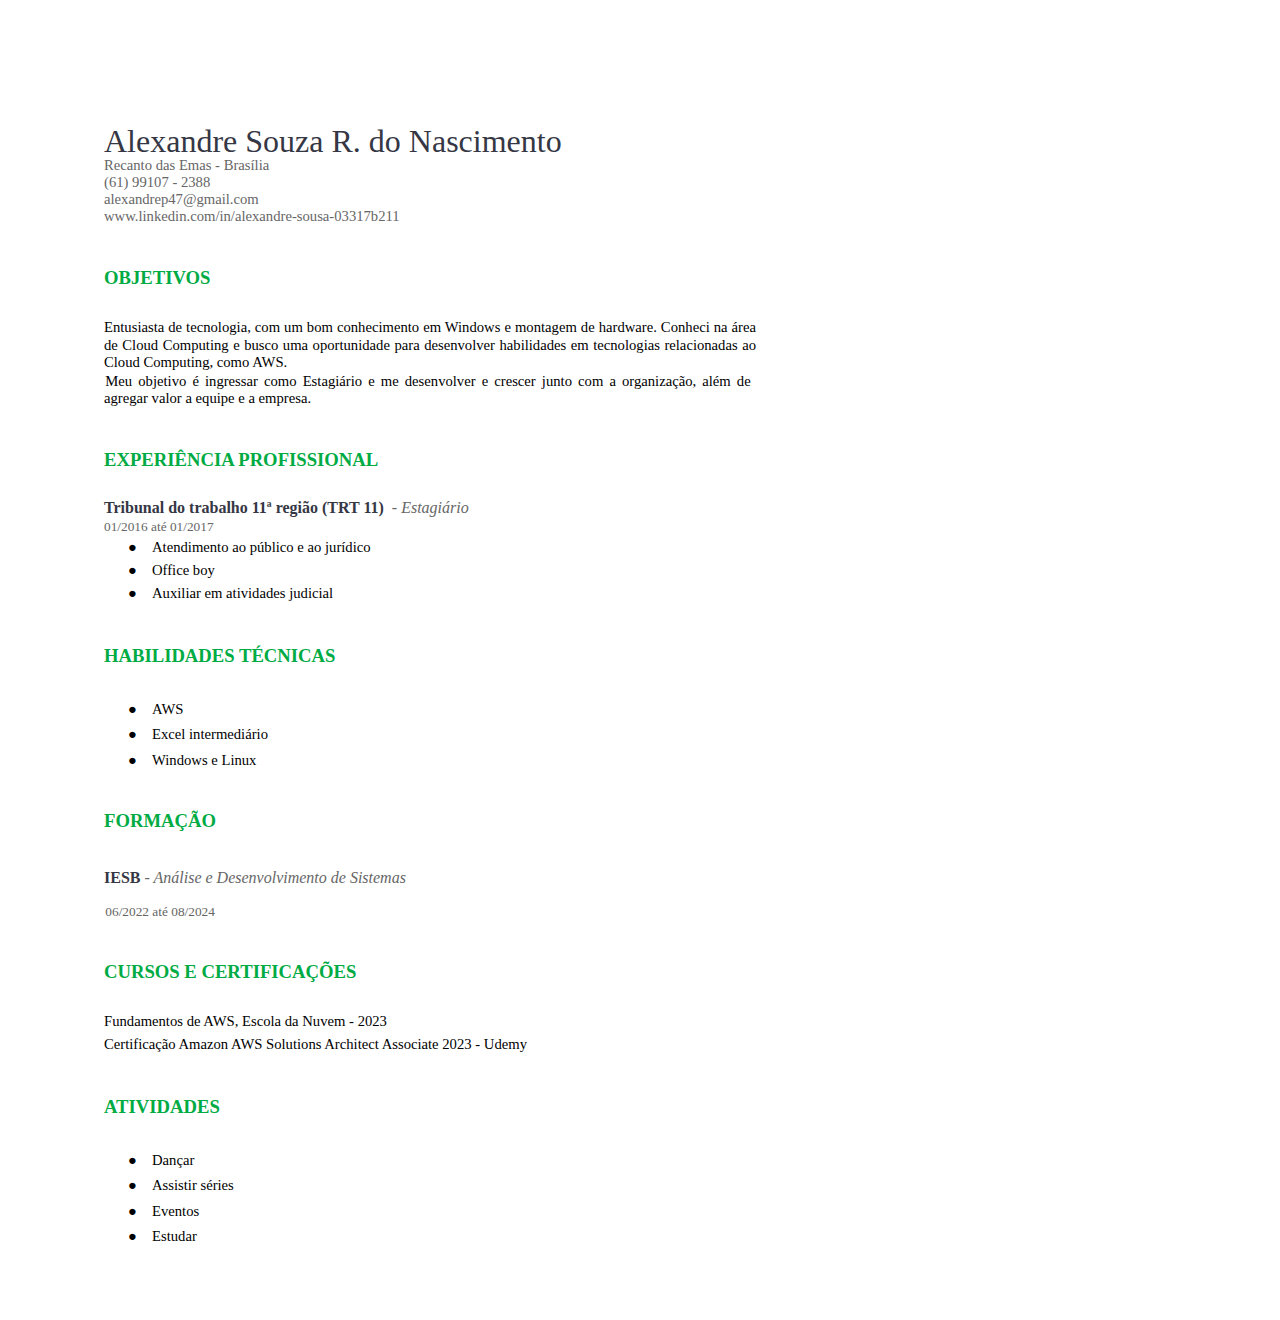
<file: assets/files/curriculo-alexandre.html>
<html><head><meta content="text/html; charset=UTF-8" http-equiv="content-type"><style type="text/css">@import url('https://themes.googleusercontent.com/fonts/css?kit=3qINvnjb346LubKDfLRn69t6G6Z1RrRfgULZ1AHo7mPOfsfM6rvuuu7h1pY3r_-A');ul.lst-kix_q43nwmkvrt8-7{list-style-type:none}ul.lst-kix_q43nwmkvrt8-6{list-style-type:none}ul.lst-kix_q43nwmkvrt8-8{list-style-type:none}ul.lst-kix_q43nwmkvrt8-3{list-style-type:none}ul.lst-kix_q43nwmkvrt8-2{list-style-type:none}ul.lst-kix_q43nwmkvrt8-5{list-style-type:none}ul.lst-kix_q43nwmkvrt8-4{list-style-type:none}.lst-kix_ydj8lk14i992-0>li:before{content:"\0025cf  "}ul.lst-kix_71cy10c6bo5c-8{list-style-type:none}ul.lst-kix_71cy10c6bo5c-7{list-style-type:none}ul.lst-kix_71cy10c6bo5c-6{list-style-type:none}ul.lst-kix_71cy10c6bo5c-5{list-style-type:none}ul.lst-kix_71cy10c6bo5c-4{list-style-type:none}ul.lst-kix_71cy10c6bo5c-3{list-style-type:none}ul.lst-kix_71cy10c6bo5c-2{list-style-type:none}.lst-kix_q43nwmkvrt8-0>li:before{content:"\0025cf  "}.lst-kix_q43nwmkvrt8-1>li:before{content:"\0025cb  "}ul.lst-kix_71cy10c6bo5c-1{list-style-type:none}ul.lst-kix_71cy10c6bo5c-0{list-style-type:none}.lst-kix_q43nwmkvrt8-2>li:before{content:"\0025a0  "}.lst-kix_q43nwmkvrt8-4>li:before{content:"\0025cb  "}ul.lst-kix_dpieomdpoi58-0{list-style-type:none}ul.lst-kix_dpieomdpoi58-1{list-style-type:none}.lst-kix_q43nwmkvrt8-3>li:before{content:"\0025cf  "}ul.lst-kix_dpieomdpoi58-4{list-style-type:none}.lst-kix_q43nwmkvrt8-8>li:before{content:"\0025a0  "}ul.lst-kix_dpieomdpoi58-5{list-style-type:none}ul.lst-kix_dpieomdpoi58-2{list-style-type:none}ul.lst-kix_dpieomdpoi58-3{list-style-type:none}ul.lst-kix_dpieomdpoi58-8{list-style-type:none}.lst-kix_q43nwmkvrt8-6>li:before{content:"\0025cf  "}ul.lst-kix_dpieomdpoi58-6{list-style-type:none}.lst-kix_q43nwmkvrt8-5>li:before{content:"\0025a0  "}ul.lst-kix_dpieomdpoi58-7{list-style-type:none}.lst-kix_dpieomdpoi58-1>li:before{content:"\0025cb  "}.lst-kix_dpieomdpoi58-2>li:before{content:"\0025a0  "}.lst-kix_q43nwmkvrt8-7>li:before{content:"\0025cb  "}.lst-kix_dpieomdpoi58-4>li:before{content:"\0025cb  "}.lst-kix_dpieomdpoi58-3>li:before{content:"\0025cf  "}.lst-kix_dpieomdpoi58-5>li:before{content:"\0025a0  "}.lst-kix_dpieomdpoi58-0>li:before{content:"\0025cf  "}.lst-kix_dpieomdpoi58-8>li:before{content:"\0025a0  "}.lst-kix_dpieomdpoi58-7>li:before{content:"\0025cb  "}.lst-kix_dpieomdpoi58-6>li:before{content:"\0025cf  "}.lst-kix_71cy10c6bo5c-5>li:before{content:"\0025a0  "}ul.lst-kix_ydj8lk14i992-4{list-style-type:none}ul.lst-kix_ydj8lk14i992-3{list-style-type:none}ul.lst-kix_ydj8lk14i992-2{list-style-type:none}ul.lst-kix_ydj8lk14i992-1{list-style-type:none}ul.lst-kix_ydj8lk14i992-0{list-style-type:none}.lst-kix_71cy10c6bo5c-6>li:before{content:"\0025cf  "}.lst-kix_71cy10c6bo5c-7>li:before{content:"\0025cb  "}ul.lst-kix_ydj8lk14i992-8{list-style-type:none}ul.lst-kix_ydj8lk14i992-7{list-style-type:none}.lst-kix_71cy10c6bo5c-8>li:before{content:"\0025a0  "}ul.lst-kix_ydj8lk14i992-6{list-style-type:none}ul.lst-kix_ydj8lk14i992-5{list-style-type:none}.lst-kix_ydj8lk14i992-6>li:before{content:"\0025cf  "}.lst-kix_ydj8lk14i992-8>li:before{content:"\0025a0  "}.lst-kix_71cy10c6bo5c-3>li:before{content:"\0025cf  "}li.li-bullet-0:before{margin-left:-18pt;white-space:nowrap;display:inline-block;min-width:18pt}.lst-kix_71cy10c6bo5c-4>li:before{content:"\0025cb  "}.lst-kix_ydj8lk14i992-7>li:before{content:"\0025cb  "}.lst-kix_ydj8lk14i992-2>li:before{content:"\0025a0  "}.lst-kix_ydj8lk14i992-4>li:before{content:"\0025cb  "}.lst-kix_71cy10c6bo5c-2>li:before{content:"\0025a0  "}.lst-kix_ydj8lk14i992-1>li:before{content:"\0025cb  "}.lst-kix_ydj8lk14i992-5>li:before{content:"\0025a0  "}.lst-kix_71cy10c6bo5c-1>li:before{content:"\0025cb  "}ul.lst-kix_q43nwmkvrt8-1{list-style-type:none}ul.lst-kix_q43nwmkvrt8-0{list-style-type:none}.lst-kix_71cy10c6bo5c-0>li:before{content:"\0025cf  "}.lst-kix_ydj8lk14i992-3>li:before{content:"\0025cf  "}ol{margin:0;padding:0}table td,table th{padding:0}.c8{padding-top:1.1pt;border-top-width:0pt;padding-bottom:0pt;line-height:1.13591;border-top-style:solid;margin-right:4pt;text-indent:1pt;border-bottom-width:0pt;border-bottom-style:solid;orphans:2;widows:2;text-align:justify}.c9{padding-top:8pt;border-top-width:0pt;padding-left:0pt;padding-bottom:0pt;line-height:1.0;border-top-style:solid;margin-left:36pt;border-bottom-width:0pt;border-bottom-style:solid;orphans:2;widows:2;text-align:justify}.c10{padding-top:4.2pt;border-top-width:0pt;padding-bottom:0pt;line-height:1.0;border-top-style:solid;margin-left:1pt;border-bottom-width:0pt;border-bottom-style:solid;orphans:2;widows:2;text-align:justify}.c21{padding-top:3.2pt;border-top-width:0pt;padding-bottom:0pt;line-height:1.0;border-top-style:solid;border-bottom-width:0pt;border-bottom-style:solid;orphans:2;widows:2;text-align:justify}.c1{margin-left:36pt;padding-top:4pt;padding-left:0pt;padding-bottom:0pt;line-height:1.2;orphans:2;widows:2;text-align:left}.c15{color:#000000;font-weight:400;text-decoration:none;vertical-align:baseline;font-size:11pt;font-family:"Arial";font-style:normal}.c17{padding-top:6pt;padding-bottom:0pt;line-height:1.0;page-break-after:avoid;orphans:2;widows:2;text-align:left}.c5{color:#666666;font-weight:400;text-decoration:none;vertical-align:baseline;font-size:11pt;font-family:"Proxima Nova";font-style:normal}.c12{padding-top:24pt;padding-bottom:10pt;line-height:1.0;page-break-after:avoid;orphans:2;widows:2;text-align:left}.c16{padding-top:20pt;padding-bottom:0pt;line-height:1.2;orphans:2;widows:2;text-align:left;height:11pt}.c0{color:#00ab44;font-weight:700;text-decoration:none;vertical-align:baseline;font-size:14pt;font-family:"Proxima Nova";font-style:normal}.c13{color:#000000;font-weight:400;text-decoration:none;vertical-align:baseline;font-size:11pt;font-family:"Proxima Nova";font-style:normal}.c3{color:#353744;font-weight:700;text-decoration:none;vertical-align:baseline;font-size:12pt;font-family:"Proxima Nova";font-style:normal}.c11{padding-top:0pt;padding-bottom:0pt;line-height:1.15;orphans:2;widows:2;text-align:left}.c14{padding-top:4pt;padding-bottom:0pt;line-height:1.2;orphans:2;widows:2;text-align:justify}.c30{padding-top:4pt;padding-bottom:0pt;line-height:1.0;orphans:2;widows:2;text-align:left}.c19{padding-top:24pt;padding-bottom:10pt;line-height:1.0;orphans:2;widows:2;text-align:left}.c23{padding-top:10pt;padding-bottom:0pt;line-height:1.0;orphans:2;widows:2;text-align:left}.c2{padding-top:4pt;padding-bottom:0pt;line-height:1.2;orphans:2;widows:2;text-align:left}.c26{font-weight:400;text-decoration:none;vertical-align:baseline;font-family:"Proxima Nova";font-style:normal}.c20{text-decoration:none;vertical-align:baseline;font-size:12pt;font-family:"Proxima Nova"}.c24{background-color:#ffffff;max-width:489pt;padding:36pt 51pt 36pt 72pt}.c22{font-size:12pt;color:#353744;font-weight:700}.c6{color:inherit;text-decoration:inherit}.c29{color:#00ab44;font-size:15pt}.c18{font-style:italic;font-weight:400}.c4{padding:0;margin:0}.c25{font-size:10pt}.c7{color:#666666}.c27{font-size:24pt}.c28{height:11pt}.title{padding-top:6pt;color:#353744;font-size:30pt;padding-bottom:0pt;font-family:"Proxima Nova";line-height:1.0;page-break-after:avoid;orphans:2;widows:2;text-align:left}.subtitle{padding-top:0pt;color:#00ab44;font-size:18pt;padding-bottom:0pt;font-family:"Proxima Nova";line-height:1.0;page-break-after:avoid;orphans:2;widows:2;text-align:left}li{color:#000000;font-size:11pt;font-family:"Proxima Nova"}p{margin:0;color:#000000;font-size:11pt;font-family:"Proxima Nova"}h1{padding-top:24pt;color:#00ab44;font-weight:700;font-size:14pt;padding-bottom:10pt;font-family:"Proxima Nova";line-height:1.0;page-break-after:avoid;orphans:2;widows:2;text-align:left}h2{padding-top:10pt;color:#353744;font-weight:700;font-size:12pt;padding-bottom:0pt;font-family:"Proxima Nova";line-height:1.0;page-break-after:avoid;orphans:2;widows:2;text-align:left}h3{padding-top:10pt;color:#353744;font-weight:700;font-size:11pt;padding-bottom:0pt;font-family:"Proxima Nova";line-height:1.0;page-break-after:avoid;orphans:2;widows:2;text-align:left}h4{padding-top:8pt;-webkit-text-decoration-skip:none;color:#666666;text-decoration:underline;font-size:11pt;padding-bottom:0pt;line-height:1.2;page-break-after:avoid;text-decoration-skip-ink:none;font-family:"Trebuchet MS";orphans:2;widows:2;text-align:left}h5{padding-top:8pt;color:#666666;font-size:11pt;padding-bottom:0pt;font-family:"Trebuchet MS";line-height:1.2;page-break-after:avoid;orphans:2;widows:2;text-align:left}h6{padding-top:8pt;color:#666666;font-size:11pt;padding-bottom:0pt;font-family:"Trebuchet MS";line-height:1.2;page-break-after:avoid;font-style:italic;orphans:2;widows:2;text-align:left}</style></head><body class="c24 doc-content"><div><p class="c16"><span class="c13"></span></p><p class="c28 c30"><span class="c13"></span></p></div><p class="c17 title" id="h.5x0d5h95i329"><span class="c27">Alexandre Souza R. do Nascimento</span></p><p class="c11"><span class="c5">Recanto das Emas - Bras&iacute;lia</span></p><p class="c11"><span class="c5">(61) 99107 - 2388</span></p><p class="c11"><span class="c7"><a class="c6" href="mailto:alexandrep47@gmail.com">alexandrep47@gmail.com</a></span></p><p class="c11"><span class="c7"><a class="c6" href="https://www.google.com/url?q=http://www.linkedin.com/in/alexandre-sousa-03317b211&amp;sa=D&amp;source=editors&amp;ust=1685807677098654&amp;usg=AOvVaw0S0TdU1zMWiUFSpPNsfsMH">www.linkedin.com/in/alexandre-sousa-03317b211</a></span></p><h1 class="c12" id="h.inx73jfg7qti"><span>OBJETIVOS</span></h1><p class="c14"><span class="c13">Entusiasta de tecnologia, com um bom conhecimento em Windows e montagem de hardware. Conheci na &aacute;rea de Cloud Computing e busco uma oportunidade para desenvolver habilidades em tecnologias relacionadas ao Cloud Computing, como AWS.</span></p><p class="c8"><span>Meu objetivo &eacute; ingressar como Estagi&aacute;rio e me desenvolver e crescer junto com a organiza&ccedil;&atilde;o, al&eacute;m de agregar valor a equipe e a empresa.</span></p><h1 class="c19" id="h.5sh58lh512k2"><span>EXPERI&Ecirc;NCIA PROFISSIONAL</span></h1><p class="c21"><span class="c22">Tribunal do trabalho 11&ordf; regi&atilde;o (TRT 11) </span><span class="c18 c7 c20">&nbsp;- Estagi&aacute;rio</span></p><p class="c21"><span class="c25 c7 c26">01/2016 at&eacute; 01/2017</span></p><ul class="c4 lst-kix_71cy10c6bo5c-0 start"><li class="c1 li-bullet-0"><span class="c13">Atendimento ao p&uacute;blico e ao jur&iacute;dico</span></li><li class="c1 li-bullet-0"><span class="c13">Office boy</span></li><li class="c1 li-bullet-0"><span>Auxiliar em atividades judicial</span></li></ul><h1 class="c19" id="h.jcuxag66nos"><span class="c0">HABILIDADES T&Eacute;CNICAS</span></h1><ul class="c4 lst-kix_ydj8lk14i992-0 start"><li class="c9 li-bullet-0"><span class="c13">AWS</span></li><li class="c9 li-bullet-0"><span class="c13">Excel intermedi&aacute;rio</span></li><li class="c9 li-bullet-0"><span>Windows e Linux</span></li></ul><h1 class="c19" id="h.pwnp1k6vsbh1"><span>FORMA&Ccedil;&Atilde;O</span></h1><h2 class="c23" id="h.jpv9v4b642w5"><span>IESB</span><span class="c7 c18">&nbsp;- An&aacute;lise e Desenvolvimento de Sistemas</span></h2><p class="c10"><span class="c7 c25">06/2022 at&eacute; 08/2024</span></p><h1 class="c19" id="h.3hy8rkwzatey"><span>CURSOS E CERTIFICA&Ccedil;&Otilde;ES</span></h1><p class="c2"><span class="c13">Fundamentos de AWS, Escola da Nuvem - 2023</span></p><p class="c2"><span class="c13">Certifica&ccedil;&atilde;o Amazon AWS Solutions Architect Associate 2023 - Udemy </span></p><h1 class="c19" id="h.jfqpzyl4x4a7"><span class="c0">ATIVIDADES</span></h1><ul class="c4 lst-kix_ydj8lk14i992-0"><li class="c9 li-bullet-0"><span class="c13">Dan&ccedil;ar</span></li><li class="c9 li-bullet-0"><span class="c13">Assistir s&eacute;ries</span></li><li class="c9 li-bullet-0"><span class="c13">Eventos</span></li><li class="c9 li-bullet-0"><span>Estudar</span></li></ul><p class="c2 c28"><span class="c13"></span></p></body></html>
</file>
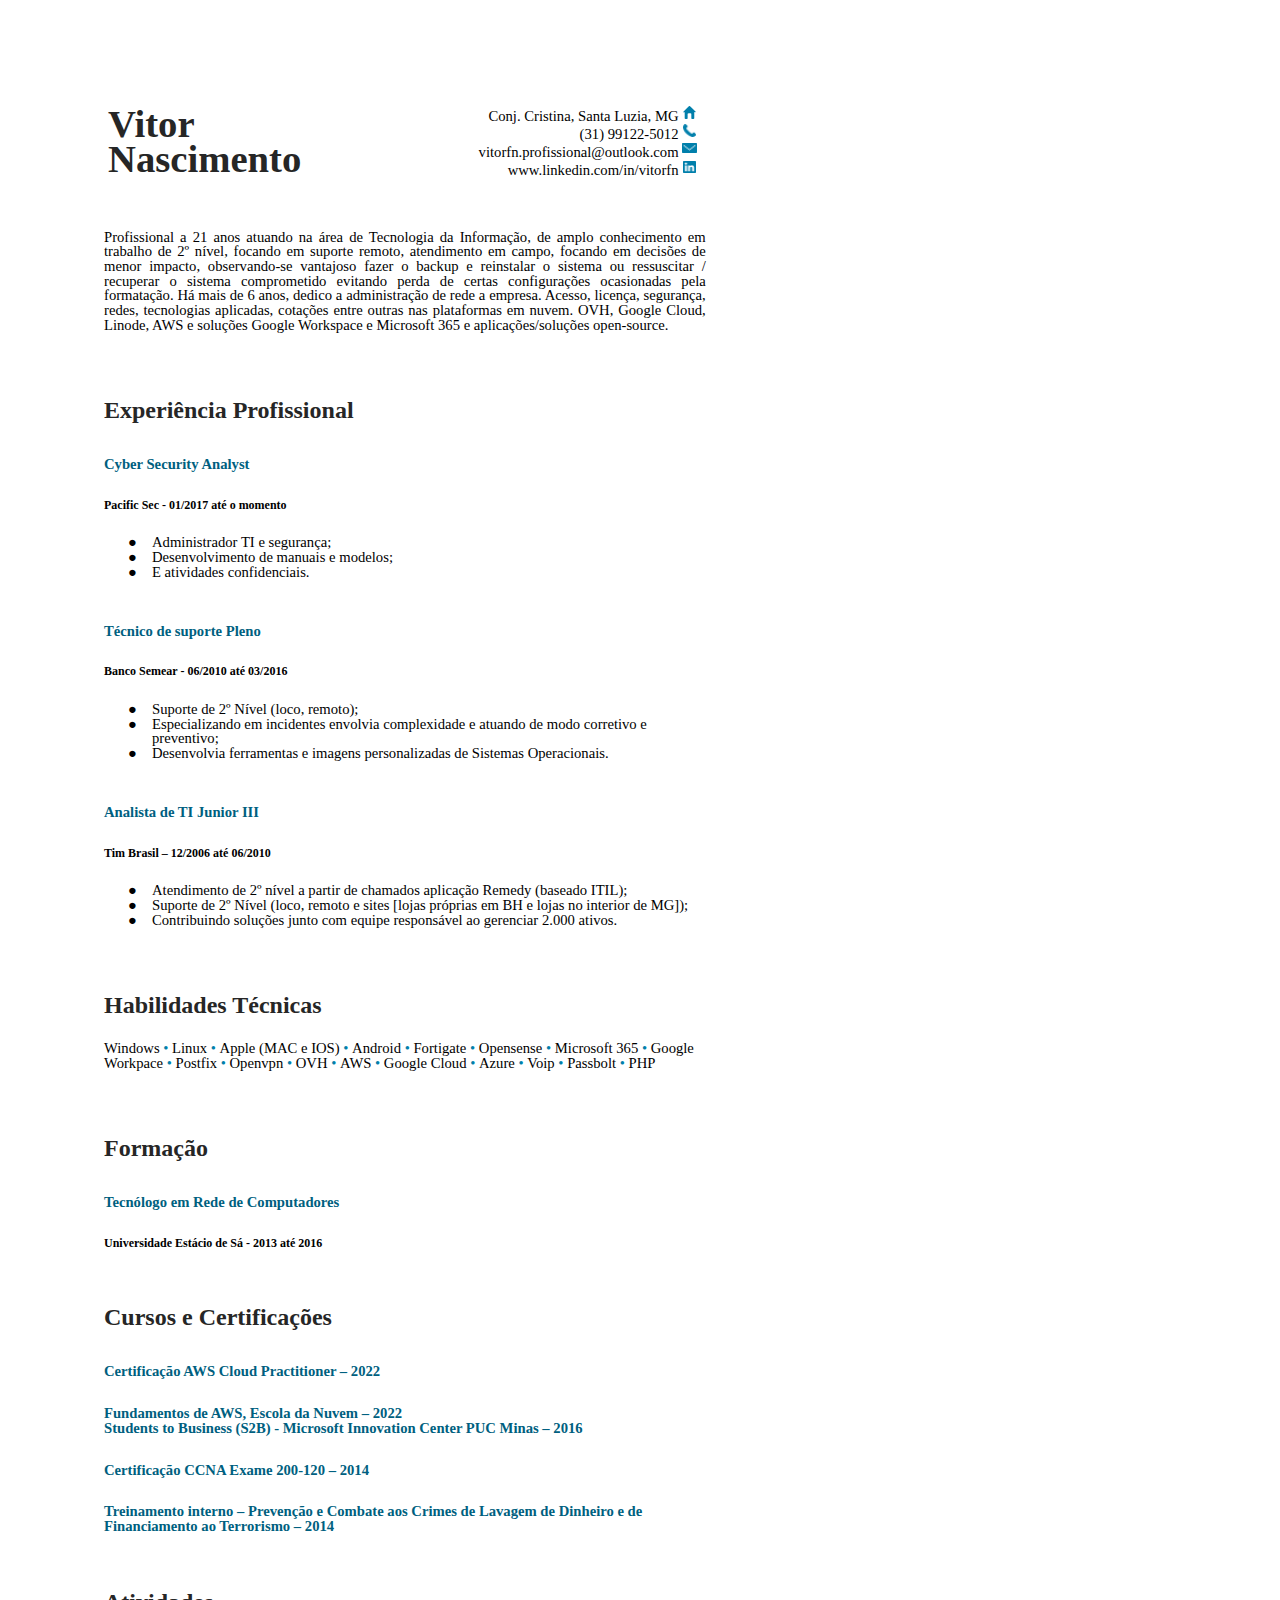
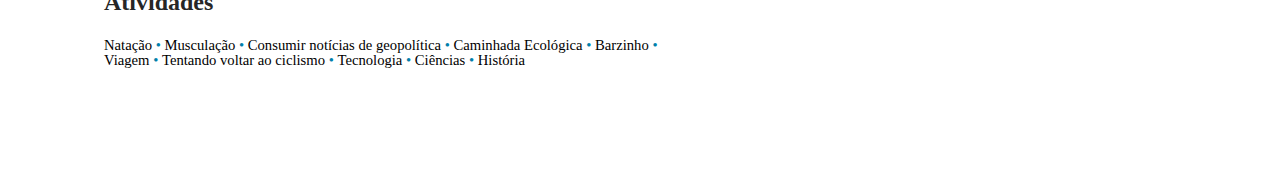
<file: assets/files/curriculo-vitor.html>
<html><head><meta content="text/html; charset=UTF-8" http-equiv="content-type"><style type="text/css">@import url('https://themes.googleusercontent.com/fonts/css?kit=fpjTOVmNbO4Lz34iLyptLWp1fOW80y9_LpIXFCjAEQz3bouW0iDmk1jvQ4WZ6vAlGiQLgVRfKLeNfmr0XaZ_QA');.lst-kix_list_14-1>li:before{content:" "}.lst-kix_list_14-3>li:before{content:" "}ul.lst-kix_list_1-0{list-style-type:none}.lst-kix_list_14-0>li:before{content:"" counter(lst-ctn-kix_list_14-0,decimal) ". "}.lst-kix_list_14-4>li:before{content:" "}.lst-kix_list_8-1>li{counter-increment:lst-ctn-kix_list_8-1}.lst-kix_list_14-5>li:before{content:" "}.lst-kix_list_14-7>li:before{content:" "}ol.lst-kix_list_8-2.start{counter-reset:lst-ctn-kix_list_8-2 0}.lst-kix_list_14-6>li:before{content:" "}ul.lst-kix_list_9-3{list-style-type:none}ul.lst-kix_list_9-4{list-style-type:none}ul.lst-kix_list_9-1{list-style-type:none}ul.lst-kix_list_9-2{list-style-type:none}ul.lst-kix_list_9-7{list-style-type:none}.lst-kix_list_13-0>li{counter-increment:lst-ctn-kix_list_13-0}ul.lst-kix_list_9-8{list-style-type:none}ul.lst-kix_list_9-5{list-style-type:none}ul.lst-kix_list_9-6{list-style-type:none}.lst-kix_list_11-0>li{counter-increment:lst-ctn-kix_list_11-0}ul.lst-kix_list_1-3{list-style-type:none}ul.lst-kix_list_1-4{list-style-type:none}ul.lst-kix_list_1-1{list-style-type:none}ul.lst-kix_list_1-2{list-style-type:none}ul.lst-kix_list_1-7{list-style-type:none}ul.lst-kix_list_9-0{list-style-type:none}ul.lst-kix_list_1-8{list-style-type:none}ul.lst-kix_list_1-5{list-style-type:none}.lst-kix_list_14-2>li:before{content:" "}ul.lst-kix_list_1-6{list-style-type:none}ol.lst-kix_list_12-0.start{counter-reset:lst-ctn-kix_list_12-0 0}.lst-kix_list_14-8>li:before{content:" "}ol.lst-kix_list_8-8.start{counter-reset:lst-ctn-kix_list_8-8 0}ol.lst-kix_list_8-7.start{counter-reset:lst-ctn-kix_list_8-7 0}.lst-kix_list_5-0>li:before{content:"\0025cf  "}.lst-kix_list_5-3>li:before{content:" "}.lst-kix_list_5-2>li:before{content:" "}.lst-kix_list_8-3>li{counter-increment:lst-ctn-kix_list_8-3}.lst-kix_list_5-1>li:before{content:" "}.lst-kix_list_5-7>li:before{content:" "}.lst-kix_list_5-6>li:before{content:" "}.lst-kix_list_5-8>li:before{content:" "}.lst-kix_list_5-4>li:before{content:" "}.lst-kix_list_5-5>li:before{content:" "}.lst-kix_list_6-1>li:before{content:"o  "}.lst-kix_list_6-3>li:before{content:"\0025cf  "}.lst-kix_list_6-0>li:before{content:"\0025cf  "}.lst-kix_list_6-4>li:before{content:"o  "}.lst-kix_list_6-2>li:before{content:"\0025aa  "}.lst-kix_list_6-8>li:before{content:"\0025aa  "}.lst-kix_list_6-5>li:before{content:"\0025aa  "}.lst-kix_list_6-7>li:before{content:"o  "}.lst-kix_list_6-6>li:before{content:"\0025cf  "}.lst-kix_list_2-7>li:before{content:"o  "}.lst-kix_list_7-4>li:before{content:" "}.lst-kix_list_7-6>li:before{content:" "}.lst-kix_list_2-5>li:before{content:"\0025aa  "}.lst-kix_list_7-2>li:before{content:" "}.lst-kix_list_8-6>li{counter-increment:lst-ctn-kix_list_8-6}ul.lst-kix_list_3-7{list-style-type:none}ul.lst-kix_list_3-8{list-style-type:none}.lst-kix_list_10-1>li:before{content:" "}.lst-kix_list_13-7>li:before{content:" "}ul.lst-kix_list_3-1{list-style-type:none}ul.lst-kix_list_3-2{list-style-type:none}.lst-kix_list_7-8>li:before{content:" "}ul.lst-kix_list_3-0{list-style-type:none}ul.lst-kix_list_3-5{list-style-type:none}ul.lst-kix_list_3-6{list-style-type:none}ul.lst-kix_list_3-3{list-style-type:none}ul.lst-kix_list_3-4{list-style-type:none}.lst-kix_list_10-7>li:before{content:" "}.lst-kix_list_15-5>li:before{content:"\0025aa  "}.lst-kix_list_10-5>li:before{content:" "}.lst-kix_list_10-3>li:before{content:" "}ul.lst-kix_list_11-7{list-style-type:none}ul.lst-kix_list_11-6{list-style-type:none}.lst-kix_list_4-1>li:before{content:" "}ul.lst-kix_list_11-5{list-style-type:none}ul.lst-kix_list_11-4{list-style-type:none}ul.lst-kix_list_11-3{list-style-type:none}.lst-kix_list_15-7>li:before{content:"o  "}ul.lst-kix_list_11-2{list-style-type:none}ul.lst-kix_list_11-1{list-style-type:none}.lst-kix_list_9-2>li:before{content:" "}.lst-kix_list_4-3>li:before{content:" "}.lst-kix_list_4-5>li:before{content:" "}ol.lst-kix_list_14-0.start{counter-reset:lst-ctn-kix_list_14-0 0}ul.lst-kix_list_11-8{list-style-type:none}.lst-kix_list_15-1>li:before{content:"o  "}.lst-kix_list_9-0>li:before{content:"\0025cf  "}.lst-kix_list_15-3>li:before{content:"\0025cf  "}.lst-kix_list_9-6>li:before{content:" "}.lst-kix_list_9-4>li:before{content:" "}.lst-kix_list_11-3>li:before{content:" "}ul.lst-kix_list_2-8{list-style-type:none}ol.lst-kix_list_8-8{list-style-type:none}.lst-kix_list_12-3>li:before{content:" "}.lst-kix_list_11-5>li:before{content:" "}ol.lst-kix_list_8-4{list-style-type:none}.lst-kix_list_12-1>li:before{content:" "}ul.lst-kix_list_2-2{list-style-type:none}ol.lst-kix_list_8-5{list-style-type:none}ul.lst-kix_list_2-3{list-style-type:none}ol.lst-kix_list_8-6{list-style-type:none}ul.lst-kix_list_2-0{list-style-type:none}ol.lst-kix_list_8-7{list-style-type:none}ul.lst-kix_list_2-1{list-style-type:none}ol.lst-kix_list_8-0{list-style-type:none}.lst-kix_list_9-8>li:before{content:" "}ul.lst-kix_list_2-6{list-style-type:none}ol.lst-kix_list_8-1{list-style-type:none}.lst-kix_list_1-1>li:before{content:"o  "}ul.lst-kix_list_2-7{list-style-type:none}.lst-kix_list_11-7>li:before{content:" "}ol.lst-kix_list_8-2{list-style-type:none}ul.lst-kix_list_2-4{list-style-type:none}ol.lst-kix_list_8-3{list-style-type:none}ul.lst-kix_list_2-5{list-style-type:none}ul.lst-kix_list_10-0{list-style-type:none}.lst-kix_list_8-5>li{counter-increment:lst-ctn-kix_list_8-5}.lst-kix_list_1-3>li:before{content:"\0025cf  "}.lst-kix_list_13-3>li:before{content:" "}ul.lst-kix_list_10-8{list-style-type:none}ul.lst-kix_list_10-7{list-style-type:none}.lst-kix_list_1-7>li:before{content:"o  "}ul.lst-kix_list_10-6{list-style-type:none}ul.lst-kix_list_10-5{list-style-type:none}ul.lst-kix_list_10-4{list-style-type:none}ul.lst-kix_list_10-3{list-style-type:none}.lst-kix_list_1-5>li:before{content:"\0025aa  "}ul.lst-kix_list_10-2{list-style-type:none}ul.lst-kix_list_10-1{list-style-type:none}.lst-kix_list_13-5>li:before{content:" "}.lst-kix_list_12-5>li:before{content:" "}.lst-kix_list_12-7>li:before{content:" "}.lst-kix_list_2-1>li:before{content:"o  "}.lst-kix_list_2-3>li:before{content:"\0025cf  "}.lst-kix_list_13-1>li:before{content:" "}.lst-kix_list_3-0>li:before{content:"\0025cf  "}ul.lst-kix_list_5-7{list-style-type:none}ul.lst-kix_list_5-8{list-style-type:none}.lst-kix_list_3-1>li:before{content:"o  "}.lst-kix_list_3-2>li:before{content:"\0025aa  "}ul.lst-kix_list_5-5{list-style-type:none}ol.lst-kix_list_11-0{list-style-type:none}.lst-kix_list_14-0>li{counter-increment:lst-ctn-kix_list_14-0}ul.lst-kix_list_5-6{list-style-type:none}.lst-kix_list_8-1>li:before{content:"" counter(lst-ctn-kix_list_8-1,lower-latin) ") "}.lst-kix_list_8-2>li:before{content:"" counter(lst-ctn-kix_list_8-2,lower-roman) ") "}.lst-kix_list_8-0>li{counter-increment:lst-ctn-kix_list_8-0}.lst-kix_list_3-5>li:before{content:"\0025aa  "}ul.lst-kix_list_5-0{list-style-type:none}.lst-kix_list_12-0>li{counter-increment:lst-ctn-kix_list_12-0}.lst-kix_list_3-4>li:before{content:"o  "}ul.lst-kix_list_5-3{list-style-type:none}.lst-kix_list_3-3>li:before{content:"\0025cf  "}ul.lst-kix_list_5-4{list-style-type:none}ul.lst-kix_list_5-1{list-style-type:none}.lst-kix_list_8-0>li:before{content:"" counter(lst-ctn-kix_list_8-0,decimal) ") "}ul.lst-kix_list_5-2{list-style-type:none}.lst-kix_list_8-7>li:before{content:"" counter(lst-ctn-kix_list_8-7,lower-latin) ". "}.lst-kix_list_3-8>li:before{content:"\0025aa  "}.lst-kix_list_8-5>li:before{content:"(" counter(lst-ctn-kix_list_8-5,lower-roman) ") "}.lst-kix_list_8-6>li:before{content:"" counter(lst-ctn-kix_list_8-6,decimal) ". "}.lst-kix_list_8-3>li:before{content:"(" counter(lst-ctn-kix_list_8-3,decimal) ") "}ul.lst-kix_list_13-5{list-style-type:none}ul.lst-kix_list_13-4{list-style-type:none}ul.lst-kix_list_13-3{list-style-type:none}.lst-kix_list_3-6>li:before{content:"\0025cf  "}ul.lst-kix_list_13-2{list-style-type:none}ul.lst-kix_list_13-1{list-style-type:none}.lst-kix_list_3-7>li:before{content:"o  "}.lst-kix_list_8-4>li:before{content:"(" counter(lst-ctn-kix_list_8-4,lower-latin) ") "}.lst-kix_list_11-2>li:before{content:" "}ol.lst-kix_list_8-5.start{counter-reset:lst-ctn-kix_list_8-5 0}ul.lst-kix_list_13-8{list-style-type:none}.lst-kix_list_11-1>li:before{content:" "}ul.lst-kix_list_13-7{list-style-type:none}ul.lst-kix_list_13-6{list-style-type:none}.lst-kix_list_11-0>li:before{content:"" counter(lst-ctn-kix_list_11-0,decimal) ". "}.lst-kix_list_8-8>li:before{content:"" counter(lst-ctn-kix_list_8-8,lower-roman) ". "}.lst-kix_list_4-8>li:before{content:" "}.lst-kix_list_4-7>li:before{content:" "}ul.lst-kix_list_4-8{list-style-type:none}ul.lst-kix_list_4-6{list-style-type:none}ul.lst-kix_list_4-7{list-style-type:none}ol.lst-kix_list_12-0{list-style-type:none}.lst-kix_list_8-4>li{counter-increment:lst-ctn-kix_list_8-4}ul.lst-kix_list_4-0{list-style-type:none}ul.lst-kix_list_4-1{list-style-type:none}ul.lst-kix_list_4-4{list-style-type:none}ul.lst-kix_list_4-5{list-style-type:none}ul.lst-kix_list_4-2{list-style-type:none}ul.lst-kix_list_4-3{list-style-type:none}ol.lst-kix_list_11-0.start{counter-reset:lst-ctn-kix_list_11-0 0}ul.lst-kix_list_12-6{list-style-type:none}ol.lst-kix_list_8-6.start{counter-reset:lst-ctn-kix_list_8-6 0}ul.lst-kix_list_12-5{list-style-type:none}ul.lst-kix_list_12-4{list-style-type:none}ul.lst-kix_list_12-3{list-style-type:none}ul.lst-kix_list_12-2{list-style-type:none}ul.lst-kix_list_12-1{list-style-type:none}ul.lst-kix_list_12-8{list-style-type:none}ul.lst-kix_list_12-7{list-style-type:none}ol.lst-kix_list_8-0.start{counter-reset:lst-ctn-kix_list_8-0 0}.lst-kix_list_7-0>li:before{content:"\0025cf  "}.lst-kix_list_2-6>li:before{content:"\0025cf  "}.lst-kix_list_2-4>li:before{content:"o  "}.lst-kix_list_2-8>li:before{content:"\0025aa  "}.lst-kix_list_7-1>li:before{content:" "}.lst-kix_list_7-5>li:before{content:" "}ol.lst-kix_list_13-0{list-style-type:none}.lst-kix_list_7-3>li:before{content:" "}ul.lst-kix_list_7-5{list-style-type:none}.lst-kix_list_10-0>li:before{content:"\0025cf  "}ul.lst-kix_list_7-6{list-style-type:none}ul.lst-kix_list_7-3{list-style-type:none}ul.lst-kix_list_7-4{list-style-type:none}.lst-kix_list_13-6>li:before{content:" "}.lst-kix_list_13-8>li:before{content:" "}ul.lst-kix_list_7-7{list-style-type:none}ul.lst-kix_list_7-8{list-style-type:none}ul.lst-kix_list_7-1{list-style-type:none}.lst-kix_list_8-7>li{counter-increment:lst-ctn-kix_list_8-7}ul.lst-kix_list_7-2{list-style-type:none}ul.lst-kix_list_7-0{list-style-type:none}.lst-kix_list_7-7>li:before{content:" "}ol.lst-kix_list_8-1.start{counter-reset:lst-ctn-kix_list_8-1 0}.lst-kix_list_15-4>li:before{content:"o  "}.lst-kix_list_15-6>li:before{content:"\0025cf  "}.lst-kix_list_10-4>li:before{content:" "}.lst-kix_list_10-8>li:before{content:" "}.lst-kix_list_4-0>li:before{content:"\0025cf  "}ul.lst-kix_list_15-3{list-style-type:none}ul.lst-kix_list_15-2{list-style-type:none}.lst-kix_list_15-0>li:before{content:"\0025cf  "}ul.lst-kix_list_15-1{list-style-type:none}.lst-kix_list_15-8>li:before{content:"\0025aa  "}ul.lst-kix_list_15-0{list-style-type:none}.lst-kix_list_10-2>li:before{content:" "}.lst-kix_list_4-4>li:before{content:" "}ul.lst-kix_list_15-8{list-style-type:none}.lst-kix_list_4-2>li:before{content:" "}.lst-kix_list_4-6>li:before{content:" "}ul.lst-kix_list_15-7{list-style-type:none}ul.lst-kix_list_15-6{list-style-type:none}.lst-kix_list_9-3>li:before{content:" "}ul.lst-kix_list_15-5{list-style-type:none}ul.lst-kix_list_15-4{list-style-type:none}.lst-kix_list_15-2>li:before{content:"\0025aa  "}.lst-kix_list_10-6>li:before{content:" "}.lst-kix_list_9-1>li:before{content:" "}.lst-kix_list_9-7>li:before{content:" "}.lst-kix_list_11-4>li:before{content:" "}ol.lst-kix_list_14-0{list-style-type:none}.lst-kix_list_12-4>li:before{content:" "}.lst-kix_list_9-5>li:before{content:" "}ul.lst-kix_list_6-6{list-style-type:none}ul.lst-kix_list_6-7{list-style-type:none}ul.lst-kix_list_6-4{list-style-type:none}ul.lst-kix_list_6-5{list-style-type:none}ul.lst-kix_list_6-8{list-style-type:none}.lst-kix_list_12-2>li:before{content:" "}.lst-kix_list_11-6>li:before{content:" "}.lst-kix_list_1-0>li:before{content:"\0025cf  "}ul.lst-kix_list_6-2{list-style-type:none}.lst-kix_list_11-8>li:before{content:" "}ul.lst-kix_list_6-3{list-style-type:none}.lst-kix_list_1-2>li:before{content:"\0025aa  "}ul.lst-kix_list_6-0{list-style-type:none}.lst-kix_list_12-0>li:before{content:"" counter(lst-ctn-kix_list_12-0,decimal) ". "}ul.lst-kix_list_6-1{list-style-type:none}ol.lst-kix_list_8-4.start{counter-reset:lst-ctn-kix_list_8-4 0}.lst-kix_list_1-4>li:before{content:"o  "}.lst-kix_list_13-0>li:before{content:"" counter(lst-ctn-kix_list_13-0,decimal) ". "}.lst-kix_list_8-8>li{counter-increment:lst-ctn-kix_list_8-8}ul.lst-kix_list_14-4{list-style-type:none}ul.lst-kix_list_14-3{list-style-type:none}ol.lst-kix_list_13-0.start{counter-reset:lst-ctn-kix_list_13-0 0}ul.lst-kix_list_14-2{list-style-type:none}.lst-kix_list_13-4>li:before{content:" "}ul.lst-kix_list_14-1{list-style-type:none}.lst-kix_list_1-6>li:before{content:"\0025cf  "}li.li-bullet-0:before{margin-left:-18pt;white-space:nowrap;display:inline-block;min-width:18pt}ul.lst-kix_list_14-8{list-style-type:none}ul.lst-kix_list_14-7{list-style-type:none}.lst-kix_list_2-0>li:before{content:"\0025cf  "}ol.lst-kix_list_8-3.start{counter-reset:lst-ctn-kix_list_8-3 0}.lst-kix_list_12-6>li:before{content:" "}ul.lst-kix_list_14-6{list-style-type:none}ul.lst-kix_list_14-5{list-style-type:none}.lst-kix_list_1-8>li:before{content:"\0025aa  "}.lst-kix_list_2-2>li:before{content:"\0025aa  "}.lst-kix_list_13-2>li:before{content:" "}.lst-kix_list_12-8>li:before{content:" "}.lst-kix_list_8-2>li{counter-increment:lst-ctn-kix_list_8-2}ol{margin:0;padding:0}table td,table th{padding:0}.c37{border-right-style:solid;padding:0pt 1.4pt 0pt 36pt;border-bottom-color:#ffffff;border-top-width:3pt;border-right-width:1pt;border-left-color:#ffffff;vertical-align:top;border-right-color:#ffffff;border-left-width:3pt;border-top-style:solid;border-left-style:solid;border-bottom-width:1pt;width:189.6pt;border-top-color:#ffffff;border-bottom-style:solid}.c26{border-right-style:solid;padding:0pt 1.4pt 0pt 36pt;border-bottom-color:#ffffff;border-top-width:1pt;border-right-width:1pt;border-left-color:#ffffff;vertical-align:top;border-right-color:#ffffff;border-left-width:3pt;border-top-style:solid;border-left-style:solid;border-bottom-width:3pt;width:189.6pt;border-top-color:#ffffff;border-bottom-style:solid}.c31{border-right-style:solid;padding:0pt 0pt 21.6pt 0pt;border-bottom-color:#ffffff;border-top-width:3pt;border-right-width:3pt;border-left-color:#ffffff;vertical-align:bottom;border-right-color:#ffffff;border-left-width:1pt;border-top-style:solid;border-left-style:solid;border-bottom-width:3pt;width:209.8pt;border-top-color:#ffffff;border-bottom-style:solid}.c36{border-right-style:solid;padding:0pt 0pt 21.6pt 0pt;border-bottom-color:#ffffff;border-top-width:3pt;border-right-width:1pt;border-left-color:#ffffff;vertical-align:middle;border-right-color:#ffffff;border-left-width:3pt;border-top-style:solid;border-left-style:solid;border-bottom-width:3pt;width:241.4pt;border-top-color:#ffffff;border-bottom-style:solid}.c10{border-right-style:solid;padding:0pt 1.4pt 0pt 36pt;border-bottom-color:#ffffff;border-top-width:1pt;border-right-width:1pt;border-left-color:#ffffff;vertical-align:top;border-right-color:#ffffff;border-left-width:3pt;border-top-style:solid;border-left-style:solid;border-bottom-width:1pt;width:189.6pt;border-top-color:#ffffff;border-bottom-style:solid}.c21{border-right-style:solid;border-bottom-color:#ffffff;border-top-width:1pt;border-right-width:3pt;border-left-color:#ffffff;vertical-align:top;border-right-color:#ffffff;border-left-width:1pt;border-top-style:solid;border-left-style:solid;border-bottom-width:3pt;width:20.2pt;border-top-color:#ffffff;border-bottom-style:solid}.c17{border-right-style:solid;border-bottom-color:#ffffff;border-top-width:3pt;border-right-width:3pt;border-left-color:#ffffff;vertical-align:top;border-right-color:#ffffff;border-left-width:1pt;border-top-style:solid;border-left-style:solid;border-bottom-width:1pt;width:20.2pt;border-top-color:#ffffff;border-bottom-style:solid}.c22{border-right-style:solid;border-bottom-color:#ffffff;border-top-width:1pt;border-right-width:3pt;border-left-color:#ffffff;vertical-align:top;border-right-color:#ffffff;border-left-width:1pt;border-top-style:solid;border-left-style:solid;border-bottom-width:1pt;width:20.2pt;border-top-color:#ffffff;border-bottom-style:solid}.c2{margin-left:36pt;padding-top:0pt;padding-left:0pt;padding-bottom:0pt;line-height:1.0;orphans:2;widows:2;text-align:left}.c14{margin-left:36pt;padding-top:0pt;padding-left:0pt;padding-bottom:13pt;line-height:1.0;orphans:2;widows:2;text-align:left}.c27{color:#000000;font-weight:700;text-decoration:none;vertical-align:baseline;font-size:11pt;font-family:"Rockwell";font-style:normal}.c12{color:#005f80;font-weight:700;text-decoration:none;vertical-align:baseline;font-size:11pt;font-family:"Calibri";font-style:normal}.c25{color:#000000;font-weight:700;text-decoration:none;vertical-align:baseline;font-size:9pt;font-family:"Calibri";font-style:normal}.c0{color:#262626;font-weight:700;text-decoration:none;vertical-align:baseline;font-size:29pt;font-family:"Calibri";font-style:normal}.c16{-webkit-text-decoration-skip:none;color:#000000;text-decoration:underline;vertical-align:baseline;text-decoration-skip-ink:none;font-size:11pt;font-style:normal}.c32{color:#000000;font-weight:700;text-decoration:none;vertical-align:baseline;font-size:18pt;font-family:"Calibri";font-style:normal}.c18{color:#595959;font-weight:700;text-decoration:none;vertical-align:baseline;font-size:9pt;font-family:"Calibri";font-style:normal}.c15{color:#000000;font-weight:400;text-decoration:none;vertical-align:baseline;font-size:11pt;font-family:"Arial";font-style:normal}.c1{color:#262626;font-weight:700;text-decoration:none;vertical-align:baseline;font-size:18pt;font-family:"Calibri";font-style:normal}.c34{padding-top:0pt;padding-bottom:0pt;line-height:1.0;orphans:2;widows:2;text-align:left;height:11pt}.c5{color:#000000;font-weight:400;text-decoration:none;vertical-align:baseline;font-size:11pt;font-family:"Calibri";font-style:normal}.c3{padding-top:2pt;padding-bottom:0pt;line-height:1.0;page-break-after:avoid;orphans:2;widows:2;text-align:left}.c9{padding-top:0pt;padding-bottom:13pt;line-height:1.0;orphans:2;widows:2;text-align:justify}.c11{padding-top:24pt;padding-bottom:6pt;line-height:1.0;orphans:2;widows:2;text-align:left}.c20{padding-top:2pt;padding-bottom:0pt;line-height:1.0;orphans:2;widows:2;text-align:right}.c8{padding-top:0pt;padding-bottom:2pt;line-height:1.0;orphans:2;widows:2;text-align:center}.c33{padding-top:0pt;padding-bottom:0pt;line-height:0.9;orphans:2;widows:2;text-align:left}.c24{padding-top:0pt;padding-bottom:13pt;line-height:1.0;orphans:2;widows:2;text-align:left}.c23{padding-top:0pt;padding-bottom:0pt;line-height:1.15;text-align:left;height:11pt}.c19{color:#4c4c4c;text-decoration:none;vertical-align:baseline;font-size:11pt;font-style:normal}.c28{border-spacing:0;border-collapse:collapse;margin-right:auto}.c6{font-family:"Calibri";font-weight:400}.c7{padding:0;margin:0}.c35{max-width:451.3pt;padding:45.4pt 72pt 54pt 72pt}.c13{height:105pt}.c4{color:#007fab}.c29{height:0pt}.c30{background-color:#ffffff}.title{padding-top:0pt;color:#262626;font-weight:700;font-size:29pt;padding-bottom:0pt;font-family:"Calibri";line-height:0.9;orphans:2;widows:2;text-align:left}.subtitle{padding-top:0pt;color:#5a5a5a;font-size:11pt;padding-bottom:8pt;font-family:"Calibri";line-height:1.0;orphans:2;widows:2;text-align:left}li{color:#000000;font-size:11pt;font-family:"Calibri"}p{margin:0;color:#000000;font-size:11pt;font-family:"Calibri"}h1{padding-top:24pt;color:#262626;font-weight:700;font-size:18pt;padding-bottom:6pt;font-family:"Calibri";line-height:1.0;orphans:2;widows:2;text-align:left}h2{padding-top:0pt;color:#007fab;font-weight:700;font-size:16pt;padding-bottom:2pt;font-family:"Rockwell";line-height:1.0;page-break-after:avoid;orphans:2;widows:2;text-align:left}h3{padding-top:0pt;color:#000000;font-size:11pt;padding-bottom:0pt;font-family:"Calibri";line-height:1.0;page-break-after:avoid;orphans:2;widows:2;text-align:left}h4{padding-top:2pt;color:#005f80;font-size:11pt;padding-bottom:0pt;font-family:"Rockwell";line-height:1.0;page-break-after:avoid;font-style:italic;orphans:2;widows:2;text-align:left}h5{padding-top:2pt;color:#005f80;font-weight:700;font-size:11pt;padding-bottom:0pt;font-family:"Calibri";line-height:1.0;page-break-after:avoid;orphans:2;widows:2;text-align:left}h6{padding-top:2pt;color:#003f55;font-size:11pt;padding-bottom:0pt;font-family:"Rockwell";line-height:1.0;page-break-after:avoid;orphans:2;widows:2;text-align:left}</style></head><body class="c30 c35 doc-content"><p class="c23"><span class="c15"></span></p><a id="t.93385f2fbdfc187b9ca58b8b9197ed91e92dcb08"></a><a id="t.0"></a><table class="c28"><tr class="c13"><td class="c36" colspan="1" rowspan="1"><p class="c33 title"><span class="c0">Vitor<br>Nascimento</span></p></td><td class="c31" colspan="1" rowspan="1"><p class="c23"><span class="c27"></span></p><a id="t.9c70804d73b542681ddb344e882fb0e6a0030684"></a><a id="t.1"></a><table class="c28"><tr class="c29"><td class="c37" colspan="1" rowspan="1"><p class="c20"><span class="c5">Conj. Cristina, Santa Luzia, MG</span></p></td><td class="c17" colspan="1" rowspan="1"><p class="c8"><span style="overflow: hidden; display: inline-block; margin: 0.00px 0.00px; border: 0.00px solid #000000; transform: rotate(0.00rad) translateZ(0px); -webkit-transform: rotate(0.00rad) translateZ(0px); width: 13.48px; height: 13.48px;"><img alt="&Iacute;cone de endere&ccedil;os" src=" [data-uri]" style="width: 13.48px; height: 13.48px; margin-left: 0.00px; margin-top: 0.00px; transform: rotate(0.00rad) translateZ(0px); -webkit-transform: rotate(0.00rad) translateZ(0px);" title=""></span></p></td></tr><tr class="c29"><td class="c10" colspan="1" rowspan="1"><p class="c20"><span class="c5">(31) 99122-5012</span></p></td><td class="c22" colspan="1" rowspan="1"><p class="c8"><span style="overflow: hidden; display: inline-block; margin: 0.00px 0.00px; border: 0.00px solid #000000; transform: rotate(0.00rad) translateZ(0px); -webkit-transform: rotate(0.00rad) translateZ(0px); width: 12.52px; height: 12.52px;"><img alt="&Iacute;cone de telefone" src=" [data-uri]" style="width: 12.52px; height: 12.52px; margin-left: 0.00px; margin-top: 0.00px; transform: rotate(0.00rad) translateZ(0px); -webkit-transform: rotate(0.00rad) translateZ(0px);" title=""></span></p></td></tr><tr class="c29"><td class="c10" colspan="1" rowspan="1"><p class="c20"><span class="c5">vitorfn.profissional@outlook.com</span></p></td><td class="c22" colspan="1" rowspan="1"><p class="c8"><span style="overflow: hidden; display: inline-block; margin: 0.00px 0.00px; border: 0.00px solid #000000; transform: rotate(0.00rad) translateZ(0px); -webkit-transform: rotate(0.00rad) translateZ(0px); width: 15.40px; height: 10.60px;"><img alt="&Iacute;cone de email" src=" [data-uri]" style="width: 15.40px; height: 10.60px; margin-left: 0.00px; margin-top: 0.00px; transform: rotate(0.00rad) translateZ(0px); -webkit-transform: rotate(0.00rad) translateZ(0px);" title=""></span></p></td></tr><tr class="c29"><td class="c26" colspan="1" rowspan="1"><p class="c20"><span class="c5 c30">www.linkedin.com/in/vitorfn</span></p></td><td class="c21" colspan="1" rowspan="1"><p class="c8"><span style="overflow: hidden; display: inline-block; margin: 0.00px 0.00px; border: 0.00px solid #000000; transform: rotate(0.00rad) translateZ(0px); -webkit-transform: rotate(0.00rad) translateZ(0px); width: 12.52px; height: 12.52px;"><img alt="&Iacute;cone do LinkedIn" src=" [data-uri]" style="width: 12.52px; height: 12.52px; margin-left: 0.00px; margin-top: 0.00px; transform: rotate(0.00rad) translateZ(0px); -webkit-transform: rotate(0.00rad) translateZ(0px);" title=""></span></p></td></tr></table><p class="c34"><span class="c5"></span></p></td></tr></table><p class="c9"><span>Profissional a 21 anos atuando na &aacute;rea de Tecnologia da Informa&ccedil;&atilde;o, de amplo conhecimento em trabalho de 2&ordm; n&iacute;vel, focando em suporte remoto, atendimento em campo, focando em decis&otilde;es de menor impacto, observando-se vantajoso fazer o backup e reinstalar o sistema ou ressuscitar / recuperar o sistema comprometido evitando perda de certas configura&ccedil;&otilde;es ocasionadas pela formata&ccedil;&atilde;o. H&aacute; mais de 6 anos, dedico a administra&ccedil;&atilde;o de rede a empresa. Acesso, licen&ccedil;a, seguran&ccedil;a, redes, tecnologias aplicadas, cota&ccedil;&otilde;es entre outras nas plataformas em nuvem. OVH, Google Cloud, Linode, AWS e solu&ccedil;&otilde;es Google Workspace e Microsoft 365 e aplica&ccedil;&otilde;es/solu&ccedil;&otilde;es open-source.<br> </span></p><h1 class="c11"><span class="c1">Experi&ecirc;ncia Profissional</span></h1><h5 class="c3"><span>Cyber Security Analyst </span></h5><h5 class="c3"><span class="c25">Pacific Sec - 01/2017 at&eacute; o momento</span></h5><ul class="c7 lst-kix_list_15-0 start"><li class="c2 li-bullet-0"><span class="c5">Administrador TI e seguran&ccedil;a;</span></li><li class="c2 li-bullet-0"><span class="c5">Desenvolvimento de manuais e modelos;</span></li><li class="c14 li-bullet-0"><span class="c5">E atividades confidenciais.</span></li></ul><h5 class="c3"><span>T&eacute;cnico de suporte Pleno </span></h5><h5 class="c3"><span class="c25">Banco Semear - 06/2010 at&eacute; 03/2016</span></h5><ul class="c7 lst-kix_list_15-0"><li class="c2 li-bullet-0"><span class="c5">Suporte de 2&ordm; N&iacute;vel (loco, remoto);</span></li><li class="c2 li-bullet-0"><span class="c5">Especializando em incidentes envolvia complexidade e atuando de modo corretivo e preventivo;</span></li><li class="c14 li-bullet-0"><span class="c5">Desenvolvia ferramentas e imagens personalizadas de Sistemas Operacionais.</span></li></ul><h5 class="c3"><span>Analista de TI Junior III </span></h5><h5 class="c3"><span class="c25">Tim Brasil &ndash; 12/2006 at&eacute; 06/2010</span></h5><ul class="c7 lst-kix_list_15-0"><li class="c2 li-bullet-0"><span class="c5">Atendimento de 2&ordm; n&iacute;vel a partir de chamados aplica&ccedil;&atilde;o Remedy (baseado ITIL);</span></li><li class="c2 li-bullet-0"><span class="c5">Suporte de 2&ordm; N&iacute;vel (loco, remoto e sites [lojas pr&oacute;prias em BH e lojas no interior de MG]);</span></li><li class="c14 li-bullet-0"><span class="c5">Contribuindo solu&ccedil;&otilde;es junto com equipe respons&aacute;vel ao gerenciar 2.000 ativos.</span></li></ul><h1 class="c11"><span class="c1">Habilidades T&eacute;cnicas</span></h1><p class="c24"><span class="c6">Windows </span><span class="c6 c4">&bull;</span><span class="c6">&nbsp;Linux </span><span class="c6 c4">&bull;</span><span class="c6">&nbsp;Apple (MAC e IOS) </span><span class="c6 c4">&bull;</span><span class="c6">&nbsp;Android </span><span class="c6 c4">&bull;</span><span class="c6">&nbsp;Fortigate </span><span class="c6 c4">&bull;</span><span class="c6">&nbsp;Opensense </span><span class="c6 c4">&bull;</span><span class="c6">&nbsp;Microsoft 365 </span><span class="c6 c4">&bull;</span><span class="c6">&nbsp;Google Workpace </span><span class="c6 c4">&bull;</span><span class="c6">&nbsp;Postfix </span><span class="c6 c4">&bull;</span><span class="c6">&nbsp;Openvpn </span><span class="c6 c4">&bull;</span><span class="c6">&nbsp;OVH </span><span class="c6 c4">&bull;</span><span class="c6">&nbsp;AWS </span><span class="c6 c4">&bull;</span><span class="c6">&nbsp;Google Cloud </span><span class="c6 c4">&bull;</span><span class="c6">&nbsp;Azure </span><span class="c4 c6">&bull;</span><span class="c6">&nbsp;Voip </span><span class="c6 c4">&bull;</span><span class="c6">&nbsp;Passbolt </span><span class="c6 c4">&bull;</span><span class="c6">&nbsp;PHP</span></p><h1 class="c11"><span class="c1">Forma&ccedil;&atilde;o</span></h1><h5 class="c3"><span>Tecn&oacute;logo em Rede de Computadores </span></h5><h5 class="c3"><span class="c25">Universidade Est&aacute;cio de S&aacute; - 2013 at&eacute; 2016</span></h5><h1 class="c11"><span>Cursos e Certifica&ccedil;&otilde;es </span></h1><h5 class="c3"><span class="c12">Certifica&ccedil;&atilde;o AWS Cloud Practitioner &ndash; 2022</span></h5><h5 class="c3"><span class="c12">Fundamentos de AWS, Escola da Nuvem &ndash; 2022<br>Students to Business (S2B) - Microsoft Innovation Center PUC Minas &ndash; 2016</span></h5><h5 class="c3"><span class="c12">Certifica&ccedil;&atilde;o CCNA Exame 200-120 &ndash; 2014</span></h5><h5 class="c3"><span class="c12">Treinamento interno &ndash; Preven&ccedil;&atilde;o e Combate aos Crimes de Lavagem de Dinheiro e de Financiamento ao Terrorismo &ndash; 2014</span></h5><h1 class="c11"><span class="c1">Atividades</span></h1><p class="c24"><span>Nata&ccedil;&atilde;o </span><span class="c4">&bull;</span><span>&nbsp;Muscula&ccedil;&atilde;o </span><span class="c4">&bull; </span><span>Consumir not&iacute;cias de geopol&iacute;tica </span><span class="c4">&bull; </span><span>Caminhada Ecol&oacute;gica </span><span class="c4">&bull; </span><span>Barzinho </span><span class="c4">&bull; </span><span>Viagem </span><span class="c4">&bull;</span><span>&nbsp;Tentando voltar ao ciclismo </span><span class="c4">&bull;</span><span>&nbsp;Tecnologia </span><span class="c4">&bull; </span><span>Ci&ecirc;ncias </span><span class="c4">&bull; </span><span class="c5">Hist&oacute;ria</span></p><div><p class="c34"><span class="c5"></span></p></div></body></html>
</file>
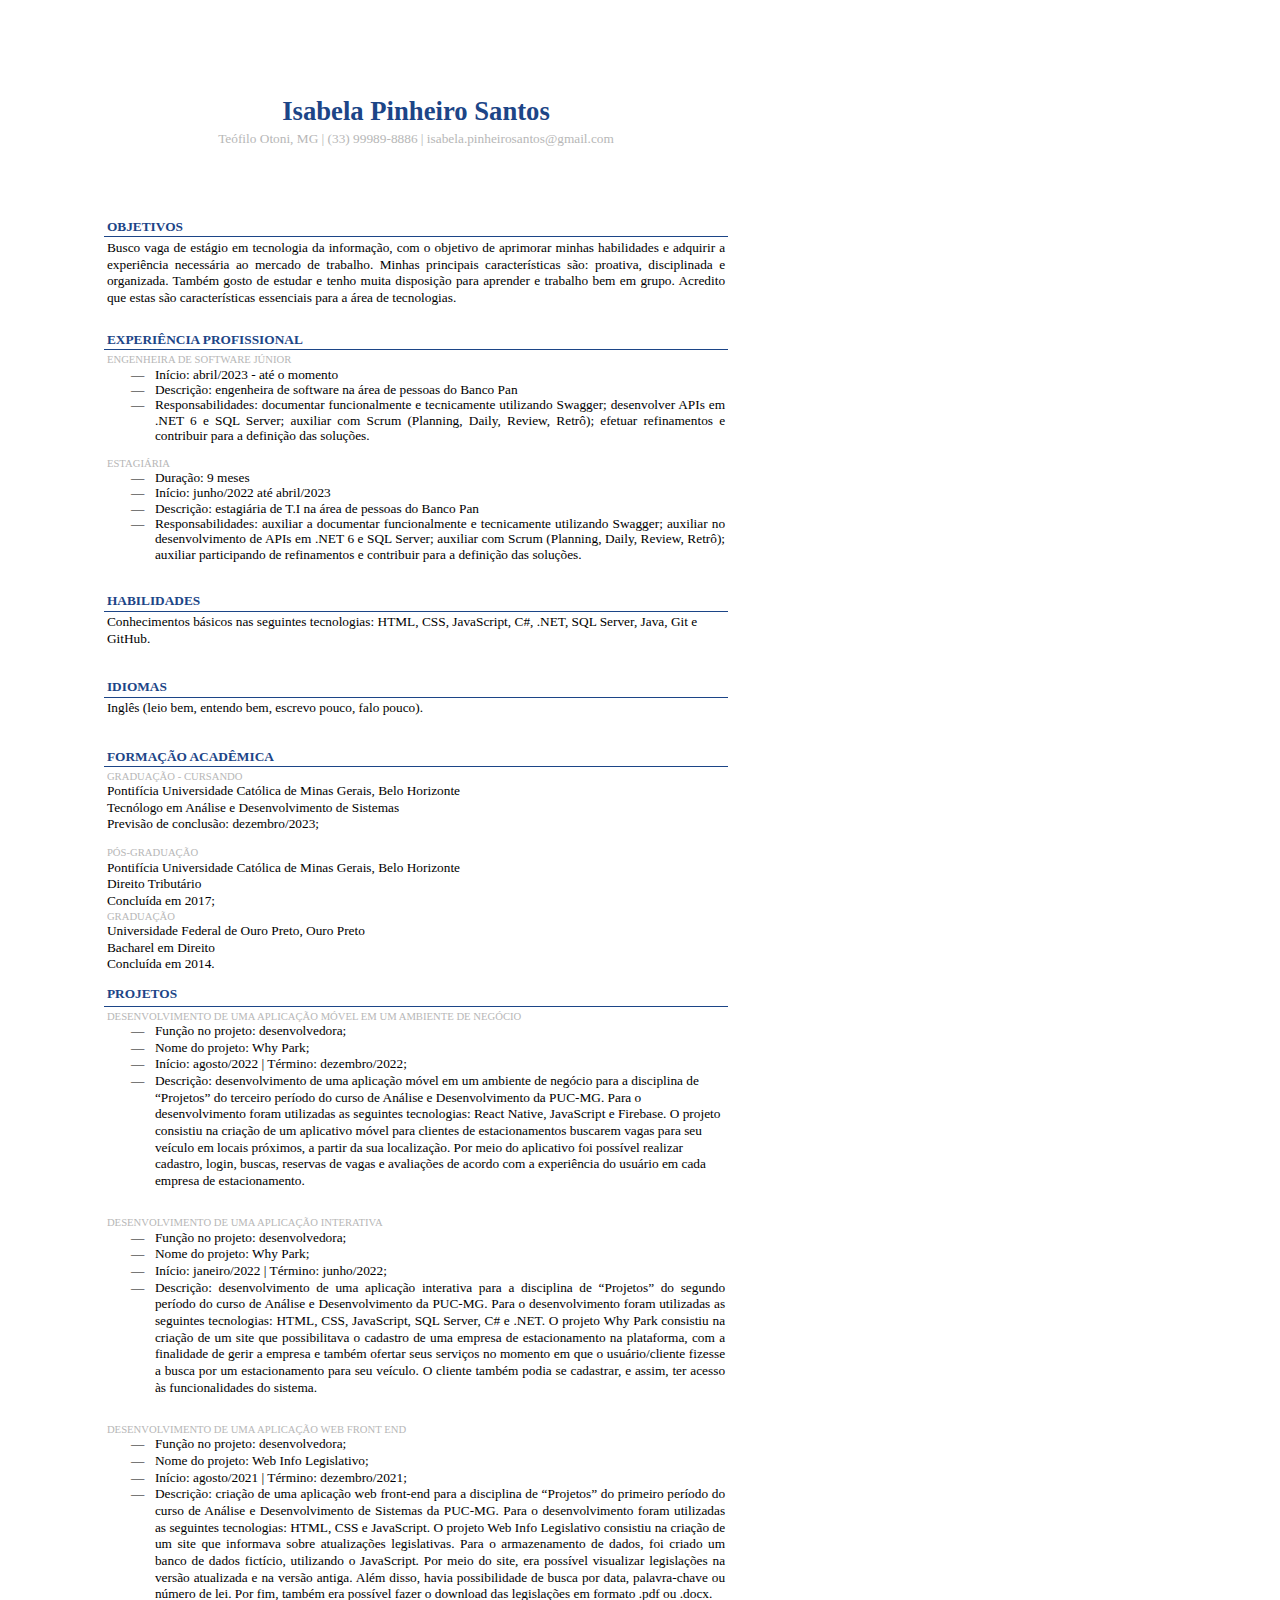
<file: assets/files/curriculoIsabelaPinheiro.html>
<html><head><meta content="text/html; charset=UTF-8" http-equiv="content-type"><style type="text/css">@import url('https://themes.googleusercontent.com/fonts/css?kit=knc_LPZOyWMIVUOAHtqrZ2NQTOLSEGcCdrjcqYKOxCiS2OSYxxbQPS2CdbrB38uudOYeWerJrOtq8e3SglwKUtW1GyuO65b9HA7iCIqDfPxl3YT1ptcsUZKv0bdgrYyw2olIZrQ_Mk6fOdl3MDvrrWMFoCBuyAHgl8wQOvdxNig');ul.lst-kix_5osnmxtgqs64-1{list-style-type:none}ul.lst-kix_5osnmxtgqs64-0{list-style-type:none}ul.lst-kix_5osnmxtgqs64-3{list-style-type:none}ul.lst-kix_5osnmxtgqs64-2{list-style-type:none}ul.lst-kix_5osnmxtgqs64-5{list-style-type:none}ul.lst-kix_5osnmxtgqs64-4{list-style-type:none}ul.lst-kix_5osnmxtgqs64-7{list-style-type:none}ul.lst-kix_5osnmxtgqs64-6{list-style-type:none}.lst-kix_oy999mqum9a8-1>li:before{content:"\0025cb  "}ul.lst-kix_5osnmxtgqs64-8{list-style-type:none}.lst-kix_oy999mqum9a8-0>li:before{content:"\0027a2  "}.lst-kix_yh2gwcck2a0g-2>li:before{content:"\0025a0  "}ul.lst-kix_yh2gwcck2a0g-8{list-style-type:none}.lst-kix_yh2gwcck2a0g-3>li:before{content:"\0025cf  "}ul.lst-kix_yh2gwcck2a0g-7{list-style-type:none}ul.lst-kix_yh2gwcck2a0g-6{list-style-type:none}ul.lst-kix_yh2gwcck2a0g-5{list-style-type:none}ul.lst-kix_yh2gwcck2a0g-4{list-style-type:none}.lst-kix_oy999mqum9a8-8>li:before{content:"\0025a0  "}ul.lst-kix_yh2gwcck2a0g-3{list-style-type:none}.lst-kix_yh2gwcck2a0g-4>li:before{content:"\0025cb  "}.lst-kix_oy999mqum9a8-5>li:before{content:"\0025a0  "}.lst-kix_oy999mqum9a8-7>li:before{content:"\0025cb  "}.lst-kix_oy999mqum9a8-2>li:before{content:"\0025a0  "}.lst-kix_oy999mqum9a8-6>li:before{content:"\0025cf  "}.lst-kix_oy999mqum9a8-3>li:before{content:"\0025cf  "}.lst-kix_yh2gwcck2a0g-1>li:before{content:"\0025cb  "}.lst-kix_oy999mqum9a8-4>li:before{content:"\0025cb  "}.lst-kix_yh2gwcck2a0g-0>li:before{content:"\002014  "}ul.lst-kix_wsxuof5tp1m9-0{list-style-type:none}ul.lst-kix_wsxuof5tp1m9-2{list-style-type:none}ul.lst-kix_wsxuof5tp1m9-1{list-style-type:none}ul.lst-kix_wsxuof5tp1m9-4{list-style-type:none}ul.lst-kix_wsxuof5tp1m9-3{list-style-type:none}ul.lst-kix_yh2gwcck2a0g-2{list-style-type:none}ul.lst-kix_yh2gwcck2a0g-1{list-style-type:none}ul.lst-kix_yh2gwcck2a0g-0{list-style-type:none}.lst-kix_wsxuof5tp1m9-7>li:before{content:"\0025cb  "}.lst-kix_yh2gwcck2a0g-5>li:before{content:"\0025a0  "}.lst-kix_yh2gwcck2a0g-7>li:before{content:"\0025cb  "}.lst-kix_wsxuof5tp1m9-8>li:before{content:"\0025a0  "}.lst-kix_yh2gwcck2a0g-6>li:before{content:"\0025cf  "}.lst-kix_yh2gwcck2a0g-8>li:before{content:"\0025a0  "}.lst-kix_wsxuof5tp1m9-1>li:before{content:"\0025cb  "}.lst-kix_5osnmxtgqs64-0>li:before{content:"-  "}.lst-kix_5osnmxtgqs64-2>li:before{content:"-  "}.lst-kix_wsxuof5tp1m9-0>li:before{content:"\002014  "}.lst-kix_wsxuof5tp1m9-4>li:before{content:"\0025cb  "}.lst-kix_5osnmxtgqs64-1>li:before{content:"-  "}.lst-kix_5osnmxtgqs64-5>li:before{content:"-  "}.lst-kix_wsxuof5tp1m9-5>li:before{content:"\0025a0  "}.lst-kix_5osnmxtgqs64-4>li:before{content:"-  "}li.li-bullet-0:before{margin-left:-18pt;white-space:nowrap;display:inline-block;min-width:18pt}.lst-kix_wsxuof5tp1m9-6>li:before{content:"\0025cf  "}.lst-kix_5osnmxtgqs64-3>li:before{content:"-  "}ul.lst-kix_wsxuof5tp1m9-6{list-style-type:none}ul.lst-kix_wsxuof5tp1m9-5{list-style-type:none}ul.lst-kix_wsxuof5tp1m9-8{list-style-type:none}ul.lst-kix_oy999mqum9a8-8{list-style-type:none}ul.lst-kix_wsxuof5tp1m9-7{list-style-type:none}.lst-kix_5osnmxtgqs64-8>li:before{content:"-  "}ul.lst-kix_oy999mqum9a8-6{list-style-type:none}ul.lst-kix_oy999mqum9a8-7{list-style-type:none}ul.lst-kix_oy999mqum9a8-4{list-style-type:none}ul.lst-kix_oy999mqum9a8-5{list-style-type:none}ul.lst-kix_oy999mqum9a8-2{list-style-type:none}ul.lst-kix_oy999mqum9a8-3{list-style-type:none}ul.lst-kix_oy999mqum9a8-0{list-style-type:none}.lst-kix_wsxuof5tp1m9-3>li:before{content:"\0025cf  "}ul.lst-kix_oy999mqum9a8-1{list-style-type:none}.lst-kix_5osnmxtgqs64-6>li:before{content:"-  "}.lst-kix_wsxuof5tp1m9-2>li:before{content:"\0025a0  "}.lst-kix_5osnmxtgqs64-7>li:before{content:"-  "}ol{margin:0;padding:0}table td,table th{padding:0}.c15{border-right-style:solid;padding:2.2pt 2.2pt 2.2pt 2.2pt;border-bottom-color:#1c4587;border-top-width:0pt;border-right-width:0pt;border-left-color:#000000;vertical-align:top;border-right-color:#000000;border-left-width:0pt;border-top-style:solid;border-left-style:solid;border-bottom-width:1pt;width:468.8pt;border-top-color:#cccccc;border-bottom-style:solid}.c10{border-right-style:solid;padding:2.2pt 2.2pt 2.2pt 2.2pt;border-bottom-color:#cccccc;border-top-width:0pt;border-right-width:0pt;border-left-color:#000000;vertical-align:top;border-right-color:#000000;border-left-width:0pt;border-top-style:solid;border-left-style:solid;border-bottom-width:0pt;width:468.8pt;border-top-color:#6aa84f;border-bottom-style:solid}.c25{border-right-style:solid;padding:2.2pt 2.2pt 2.2pt 2.2pt;border-bottom-color:#1c4587;border-top-width:1pt;border-right-width:0pt;border-left-color:#000000;vertical-align:top;border-right-color:#000000;border-left-width:0pt;border-top-style:solid;border-left-style:solid;border-bottom-width:1pt;width:468.8pt;border-top-color:#1c4587;border-bottom-style:solid}.c1{border-right-style:solid;padding:2.2pt 2.2pt 2.2pt 2.2pt;border-bottom-color:#cccccc;border-top-width:1pt;border-right-width:0pt;border-left-color:#000000;vertical-align:top;border-right-color:#000000;border-left-width:0pt;border-top-style:solid;border-left-style:solid;border-bottom-width:0pt;width:468.8pt;border-top-color:#1c4587;border-bottom-style:solid}.c41{border-right-style:solid;padding:2.2pt 2.2pt 2.2pt 2.2pt;border-bottom-color:#6aa84f;border-top-width:0pt;border-right-width:0pt;border-left-color:#000000;vertical-align:top;border-right-color:#000000;border-left-width:0pt;border-top-style:solid;border-left-style:solid;border-bottom-width:0pt;width:468.8pt;border-top-color:#000000;border-bottom-style:solid}.c0{margin-left:36pt;padding-top:0pt;padding-left:0pt;padding-bottom:0pt;line-height:1.25;orphans:2;widows:2;text-align:left}.c23{margin-left:36pt;padding-top:0pt;padding-left:0pt;padding-bottom:0pt;line-height:1.15;orphans:2;widows:2;text-align:left}.c6{margin-left:36pt;padding-top:0pt;padding-left:0pt;padding-bottom:0pt;line-height:1.15;orphans:2;widows:2;text-align:justify}.c11{margin-left:36pt;padding-top:0pt;padding-left:0pt;padding-bottom:0pt;line-height:1.25;orphans:2;widows:2;text-align:justify}.c39{color:#000000;font-weight:400;text-decoration:none;vertical-align:baseline;font-size:10pt;font-family:"Lato";font-style:normal}.c27{padding-top:20pt;padding-bottom:0pt;line-height:1.0;orphans:2;widows:2;text-align:left;height:10pt}.c21{color:#ff0000;font-weight:700;text-decoration:none;vertical-align:baseline;font-size:10pt;font-family:"Proxima Nova";font-style:normal}.c24{color:#000000;font-weight:400;text-decoration:none;vertical-align:baseline;font-size:8pt;font-family:"Pinyon Script";font-style:normal}.c7{color:#1c4587;font-weight:700;text-decoration:none;vertical-align:baseline;font-size:10pt;font-family:"Roboto Condensed";font-style:normal}.c4{color:#000000;font-weight:300;text-decoration:none;vertical-align:baseline;font-size:10pt;font-family:"Roboto";font-style:normal}.c12{color:#000000;font-weight:400;text-decoration:none;vertical-align:baseline;font-size:38pt;font-family:"Roboto Condensed";font-style:normal}.c3{padding-top:0pt;padding-bottom:0pt;line-height:1.25;orphans:2;widows:2;text-align:justify;height:10pt}.c36{color:#6aa84f;font-weight:700;text-decoration:none;vertical-align:baseline;font-size:10pt;font-family:"Roboto Condensed";font-style:normal}.c26{padding-top:0pt;padding-bottom:0pt;line-height:1.0;orphans:2;widows:2;text-align:left;height:10pt}.c18{padding-top:0pt;padding-bottom:0pt;line-height:1.25;orphans:2;widows:2;text-align:left;height:10pt}.c2{padding-top:0pt;padding-bottom:0pt;line-height:1.25;page-break-after:avoid;orphans:2;widows:2;text-align:justify}.c22{color:#b7b7b7;font-weight:400;text-decoration:none;vertical-align:baseline;font-size:8pt;font-family:"Lato";font-style:normal}.c30{font-weight:900;text-decoration:none;vertical-align:baseline;font-size:1pt;font-family:"Roboto";font-style:normal}.c17{padding-top:0pt;padding-bottom:0pt;line-height:1.25;orphans:2;widows:2;text-align:justify}.c33{padding-top:0pt;padding-bottom:30pt;line-height:1.25;orphans:2;widows:2;text-align:center}.c38{padding-top:0pt;padding-bottom:0pt;line-height:1.25;orphans:2;widows:2;text-align:left}.c34{padding-top:0pt;padding-bottom:0pt;line-height:1.0;orphans:2;widows:2;text-align:center}.c31{padding-top:20pt;padding-bottom:0pt;line-height:1.0;orphans:2;widows:2;text-align:left}.c40{color:#000000;text-decoration:none;vertical-align:baseline;font-size:10pt;font-style:normal}.c14{border-spacing:0;border-collapse:collapse;margin-right:auto}.c29{text-decoration:none;vertical-align:baseline;font-size:8pt;font-style:normal}.c32{font-size:20pt;font-family:"Roboto";font-weight:900}.c16{font-family:"Roboto Condensed";color:#1c4587;font-weight:700}.c9{font-family:"Roboto";color:#b7b7b7;font-weight:400}.c37{background-color:#ffffff;max-width:468pt;padding:35.4pt 72pt 36pt 72pt}.c8{padding:0;margin:0}.c19{font-weight:400;font-family:"Roboto"}.c28{height:7pt}.c13{page-break-after:avoid}.c35{height:34.5pt}.c20{color:#1c4587}.c5{height:9pt}.title{padding-top:20pt;color:#6aa84f;font-weight:700;font-size:10pt;padding-bottom:0pt;font-family:"Roboto Condensed";line-height:1.0;page-break-after:avoid;orphans:2;widows:2;text-align:left}.subtitle{padding-top:0pt;color:#b7b7b7;font-weight:300;font-size:8pt;padding-bottom:0pt;font-family:"Lato";line-height:1.25;page-break-after:avoid;orphans:2;widows:2;text-align:left}li{color:#000000;font-weight:300;font-size:10pt;font-family:"Roboto"}p{margin:0;color:#000000;font-weight:300;font-size:10pt;font-family:"Roboto"}h1{padding-top:20pt;color:#000000;font-weight:300;font-size:20pt;padding-bottom:6pt;font-family:"Roboto";line-height:1.25;page-break-after:avoid;orphans:2;widows:2;text-align:left}h2{padding-top:18pt;color:#000000;font-weight:300;font-size:16pt;padding-bottom:6pt;font-family:"Roboto";line-height:1.25;page-break-after:avoid;orphans:2;widows:2;text-align:left}h3{padding-top:16pt;color:#434343;font-weight:300;font-size:14pt;padding-bottom:4pt;font-family:"Roboto";line-height:1.25;page-break-after:avoid;orphans:2;widows:2;text-align:left}h4{padding-top:14pt;color:#666666;font-weight:300;font-size:12pt;padding-bottom:4pt;font-family:"Roboto";line-height:1.25;page-break-after:avoid;orphans:2;widows:2;text-align:left}h5{padding-top:12pt;color:#666666;font-weight:300;font-size:11pt;padding-bottom:4pt;font-family:"Roboto";line-height:1.25;page-break-after:avoid;orphans:2;widows:2;text-align:left}h6{padding-top:12pt;color:#666666;font-weight:300;font-size:11pt;padding-bottom:4pt;font-family:"Roboto";line-height:1.25;page-break-after:avoid;font-style:italic;orphans:2;widows:2;text-align:left}</style></head><body class="c37 doc-content"><div><p class="c18"><span class="c21"></span></p><p class="c18"><span class="c21"></span></p></div><p class="c18"><span class="c24"></span></p><a id="t.1813d9cf96ea050522caa242817d0d6ce0a4e426"></a><a id="t.0"></a><table class="c14"><tr class="c28"><td class="c41" colspan="1" rowspan="1"><p class="c34"><span class="c20 c32">Isabela Pinheiro Santos</span></p></td></tr><tr class="c35"><td class="c10" colspan="1" rowspan="1"><p class="c33"><span class="c9">Te&oacute;filo Otoni, MG | (33) 99989-8886 | isabela.pinheirosantos@gmail.com</span></p></td></tr><tr class="c5"><td class="c15" colspan="1" rowspan="1"><p class="c31 c13 title" id="h.paz0u2w1r2kx"><span class="c20">OBJETIVOS</span></p></td></tr><tr class="c5"><td class="c25" colspan="1" rowspan="1"><p class="c17"><span>Busco vaga de est&aacute;gio em tecnologia da informa&ccedil;&atilde;o, com o objetivo de aprimorar minhas habilidades e adquirir a experi&ecirc;ncia necess&aacute;ria ao mercado de trabalho. Minhas principais caracter&iacute;sticas s&atilde;o: proativa, disciplinada e organizada. Tamb&eacute;m gosto de estudar e tenho muita disposi&ccedil;&atilde;o para aprender e </span><span>trabalho</span><span class="c4">&nbsp;bem em grupo. Acredito que estas s&atilde;o caracter&iacute;sticas essenciais para a &aacute;rea de tecnologias.</span></p><p class="c31 c13 title" id="h.534eef9j2puk"><span class="c20">EXPERI&Ecirc;NCIA PROFISSIONAL</span></p></td></tr><tr class="c5"><td class="c1" colspan="1" rowspan="1"><p class="c2 subtitle" id="h.nq4uzju1a9cl"><span class="c19">ENGENHEIRA DE SOFTWARE J&Uacute;NIOR</span></p><ul class="c8 lst-kix_wsxuof5tp1m9-0 start"><li class="c6 li-bullet-0"><span class="c4">In&iacute;cio: abril/2023 - at&eacute; o momento</span></li><li class="c6 li-bullet-0"><span class="c4">Descri&ccedil;&atilde;o: engenheira de software na &aacute;rea de pessoas do Banco Pan</span></li><li class="c6 li-bullet-0"><span>Responsabilidades: documentar funcionalmente e tecnicamente utilizando Swagger; desenvolver APIs em .NET 6 e SQL Server; auxiliar com Scrum (Planning, Daily, Review, Retr&ocirc;); efetuar refinamentos e contribuir para a defini&ccedil;&atilde;o das solu&ccedil;&otilde;es.</span></li></ul><p class="c3 c13 subtitle" id="h.fcdyrmfzlnvh"><span class="c29 c9"></span></p><p class="c2 subtitle" id="h.n2kvj2gwbs9v"><span class="c19">ESTAGI&Aacute;RIA</span></p><ul class="c8 lst-kix_wsxuof5tp1m9-0"><li class="c23 li-bullet-0"><span class="c4">Dura&ccedil;&atilde;o: 9 meses</span></li><li class="c6 li-bullet-0"><span class="c4">In&iacute;cio: junho/2022 at&eacute; abril/2023</span></li><li class="c6 li-bullet-0"><span class="c4">Descri&ccedil;&atilde;o: estagi&aacute;ria de T.I na &aacute;rea de pessoas do Banco Pan</span></li><li class="c6 li-bullet-0"><span>Responsabilidades: auxiliar a documentar funcionalmente e tecnicamente utilizando Swagger; auxiliar no desenvolvimento de APIs em .NET 6 e SQL Server; auxiliar com Scrum (Planning, Daily, Review, Retr&ocirc;); auxiliar participando de refinamentos e contribuir para a defini&ccedil;&atilde;o das solu&ccedil;&otilde;es.</span></li></ul></td></tr><tr class="c5"><td class="c15" colspan="1" rowspan="1"><p class="c31 c13 title" id="h.6g2qdnrkvmnx"><span class="c20">HABILIDADES</span></p></td></tr><tr class="c5"><td class="c1" colspan="1" rowspan="1"><p class="c38"><span>Conhecimentos b&aacute;sicos nas seguintes tecnologias: HTML, CSS, JavaScript, C#, .NET, SQL Server, Java, Git e GitHub.</span></p></td></tr><tr class="c5"><td class="c15" colspan="1" rowspan="1"><p class="c13 c31 title" id="h.wwsczg6558x3"><span class="c20">IDIOMAS</span></p></td></tr><tr class="c5"><td class="c1" colspan="1" rowspan="1"><p class="c38"><span>Ingl&ecirc;s (leio bem, entendo bem, escrevo pouco, falo pouco).</span></p></td></tr><tr class="c5"><td class="c15" colspan="1" rowspan="1"><p class="c31 c13 title" id="h.6be5lj4njut5"><span class="c20">FORMA&Ccedil;&Atilde;O ACAD&Ecirc;MICA</span></p></td></tr><tr class="c5"><td class="c25" colspan="1" rowspan="1"><p class="c2 subtitle" id="h.yggafjpzisy"><span class="c29 c9">GRADUA&Ccedil;&Atilde;O - CURSANDO</span></p><p class="c17"><span class="c4">Pontif&iacute;cia Universidade Cat&oacute;lica de Minas Gerais, Belo Horizonte</span></p><p class="c17"><span class="c4">Tecn&oacute;logo em An&aacute;lise e Desenvolvimento de Sistemas</span></p><p class="c17"><span class="c4">Previs&atilde;o de conclus&atilde;o: dezembro/2023;</span></p><p class="c3"><span class="c4"></span></p><p class="c17"><span class="c29 c9">P&Oacute;S-GRADUA&Ccedil;&Atilde;O</span></p><p class="c17"><span class="c4">Pontif&iacute;cia Universidade Cat&oacute;lica de Minas Gerais, Belo Horizonte</span></p><p class="c17"><span class="c4">Direito Tribut&aacute;rio</span></p><p class="c17"><span class="c4">Conclu&iacute;da em 2017;</span></p><p class="c17"><span class="c29 c9">GRADUA&Ccedil;&Atilde;O</span></p><p class="c17"><span class="c4">Universidade Federal de Ouro Preto, Ouro Preto</span></p><p class="c17"><span class="c4">Bacharel em Direito</span></p><p class="c17"><span class="c4">Conclu&iacute;da em 2014.</span></p><p class="c3"><span class="c4"></span></p><p class="c17"><span class="c16">PROJETOS</span></p></td></tr><tr class="c5"><td class="c1" colspan="1" rowspan="1"><p class="c2 subtitle" id="h.v7f8fqtlcdh7"><span class="c29 c9">DESENVOLVIMENTO DE UMA APLICA&Ccedil;&Atilde;O M&Oacute;VEL EM UM AMBIENTE DE NEG&Oacute;CIO</span></p><ul class="c8 lst-kix_wsxuof5tp1m9-0"><li class="c0 li-bullet-0"><span class="c4">Fun&ccedil;&atilde;o no projeto: desenvolvedora;</span></li><li class="c0 li-bullet-0"><span class="c4">Nome do projeto: Why Park;</span></li><li class="c0 li-bullet-0"><span class="c4">In&iacute;cio: agosto/2022 | T&eacute;rmino: dezembro/2022;</span></li><li class="c0 li-bullet-0"><span class="c4">Descri&ccedil;&atilde;o: desenvolvimento de uma aplica&ccedil;&atilde;o m&oacute;vel em um ambiente de neg&oacute;cio para a disciplina de &ldquo;Projetos&rdquo; do terceiro per&iacute;odo do curso de An&aacute;lise e Desenvolvimento da PUC-MG. Para o desenvolvimento foram utilizadas as seguintes tecnologias: React Native, JavaScript e Firebase. O projeto consistiu na cria&ccedil;&atilde;o de um aplicativo m&oacute;vel para clientes de estacionamentos buscarem vagas para seu ve&iacute;culo em locais pr&oacute;ximos, a partir da sua localiza&ccedil;&atilde;o. Por meio do aplicativo foi poss&iacute;vel realizar cadastro, login, buscas, reservas de vagas e avalia&ccedil;&otilde;es de acordo com a experi&ecirc;ncia do usu&aacute;rio em cada empresa de estacionamento. </span></li></ul><p class="c18"><span class="c4"></span></p><p class="c3 c13 subtitle" id="h.3w8sgbw5rg7b"><span class="c29 c9"></span></p><p class="c2 subtitle" id="h.trqlb6ybabnd"><span class="c29 c9">DESENVOLVIMENTO DE UMA APLICA&Ccedil;&Atilde;O INTERATIVA</span></p><ul class="c8 lst-kix_wsxuof5tp1m9-0"><li class="c0 li-bullet-0"><span class="c4">Fun&ccedil;&atilde;o no projeto: desenvolvedora;</span></li><li class="c0 li-bullet-0"><span class="c4">Nome do projeto: Why Park;</span></li><li class="c0 li-bullet-0"><span class="c4">In&iacute;cio: janeiro/2022 | T&eacute;rmino: junho/2022;</span></li><li class="c11 li-bullet-0"><span>Descri&ccedil;&atilde;o: desenvolvimento de uma aplica&ccedil;&atilde;o interativa para a disciplina de &ldquo;Projetos&rdquo; do segundo per&iacute;odo do curso de An&aacute;lise e Desenvolvimento da PUC-MG. Para o desenvolvimento foram utilizadas as seguintes tecnologias: HTML, CSS, JavaScript, SQL Server, C# e .NET. O projeto Why Park consistiu na cria&ccedil;&atilde;o de um site que </span><span>possibilitava</span><span class="c4">&nbsp;o cadastro de uma empresa de estacionamento na plataforma, com a finalidade de gerir a empresa e tamb&eacute;m ofertar seus servi&ccedil;os no momento em que o usu&aacute;rio/cliente fizesse a busca por um estacionamento para seu ve&iacute;culo. O cliente tamb&eacute;m podia se cadastrar, e assim, ter acesso &agrave;s funcionalidades do sistema.</span></li></ul><p class="c26"><span class="c4"></span></p><p class="c3 c13 subtitle" id="h.v2dqylu6utgd"><span class="c29 c9"></span></p><p class="c2 subtitle" id="h.9f53oauzafed"><span class="c9 c29">DESENVOLVIMENTO DE UMA APLICA&Ccedil;&Atilde;O WEB FRONT END</span></p><ul class="c8 lst-kix_wsxuof5tp1m9-0"><li class="c0 li-bullet-0"><span class="c4">Fun&ccedil;&atilde;o no projeto: desenvolvedora;</span></li><li class="c0 li-bullet-0"><span class="c4">Nome do projeto: Web Info Legislativo;</span></li><li class="c0 li-bullet-0"><span class="c4">In&iacute;cio: agosto/2021 | T&eacute;rmino: dezembro/2021;</span></li><li class="c11 li-bullet-0"><span>Descri&ccedil;&atilde;o: cria&ccedil;&atilde;o de uma aplica&ccedil;&atilde;o web front-end para a disciplina de &ldquo;Projetos&rdquo; do primeiro per&iacute;odo do curso de An&aacute;lise e Desenvolvimento de Sistemas da PUC-MG. Para o desenvolvimento foram utilizadas as seguintes tecnologias: HTML, CSS e JavaScript. O projeto Web Info Legislativo consistiu na cria&ccedil;&atilde;o de um site que informava sobre atualiza&ccedil;&otilde;es legislativas. Para o armazenamento de dados, foi criado um banco de dados fict&iacute;cio, utilizando o JavaScript. Por meio do site, era poss&iacute;vel visualizar legisla&ccedil;&otilde;es na vers&atilde;o atualizada e na vers&atilde;o antiga. Al&eacute;m disso, havia possibilidade de busca por data, palavra-chave ou n&uacute;mero de lei. Por fim, tamb&eacute;m era poss&iacute;vel fazer o download das legisla&ccedil;&otilde;es em formato .pdf ou .docx.</span></li></ul></td></tr><tr class="c5"><td class="c15" colspan="1" rowspan="1"><p class="c13 c27 title" id="h.wnmcbsk5unxm"><span class="c7"></span></p></td></tr></table><p class="c18"><span class="c39"></span></p></body></html>
</file>
